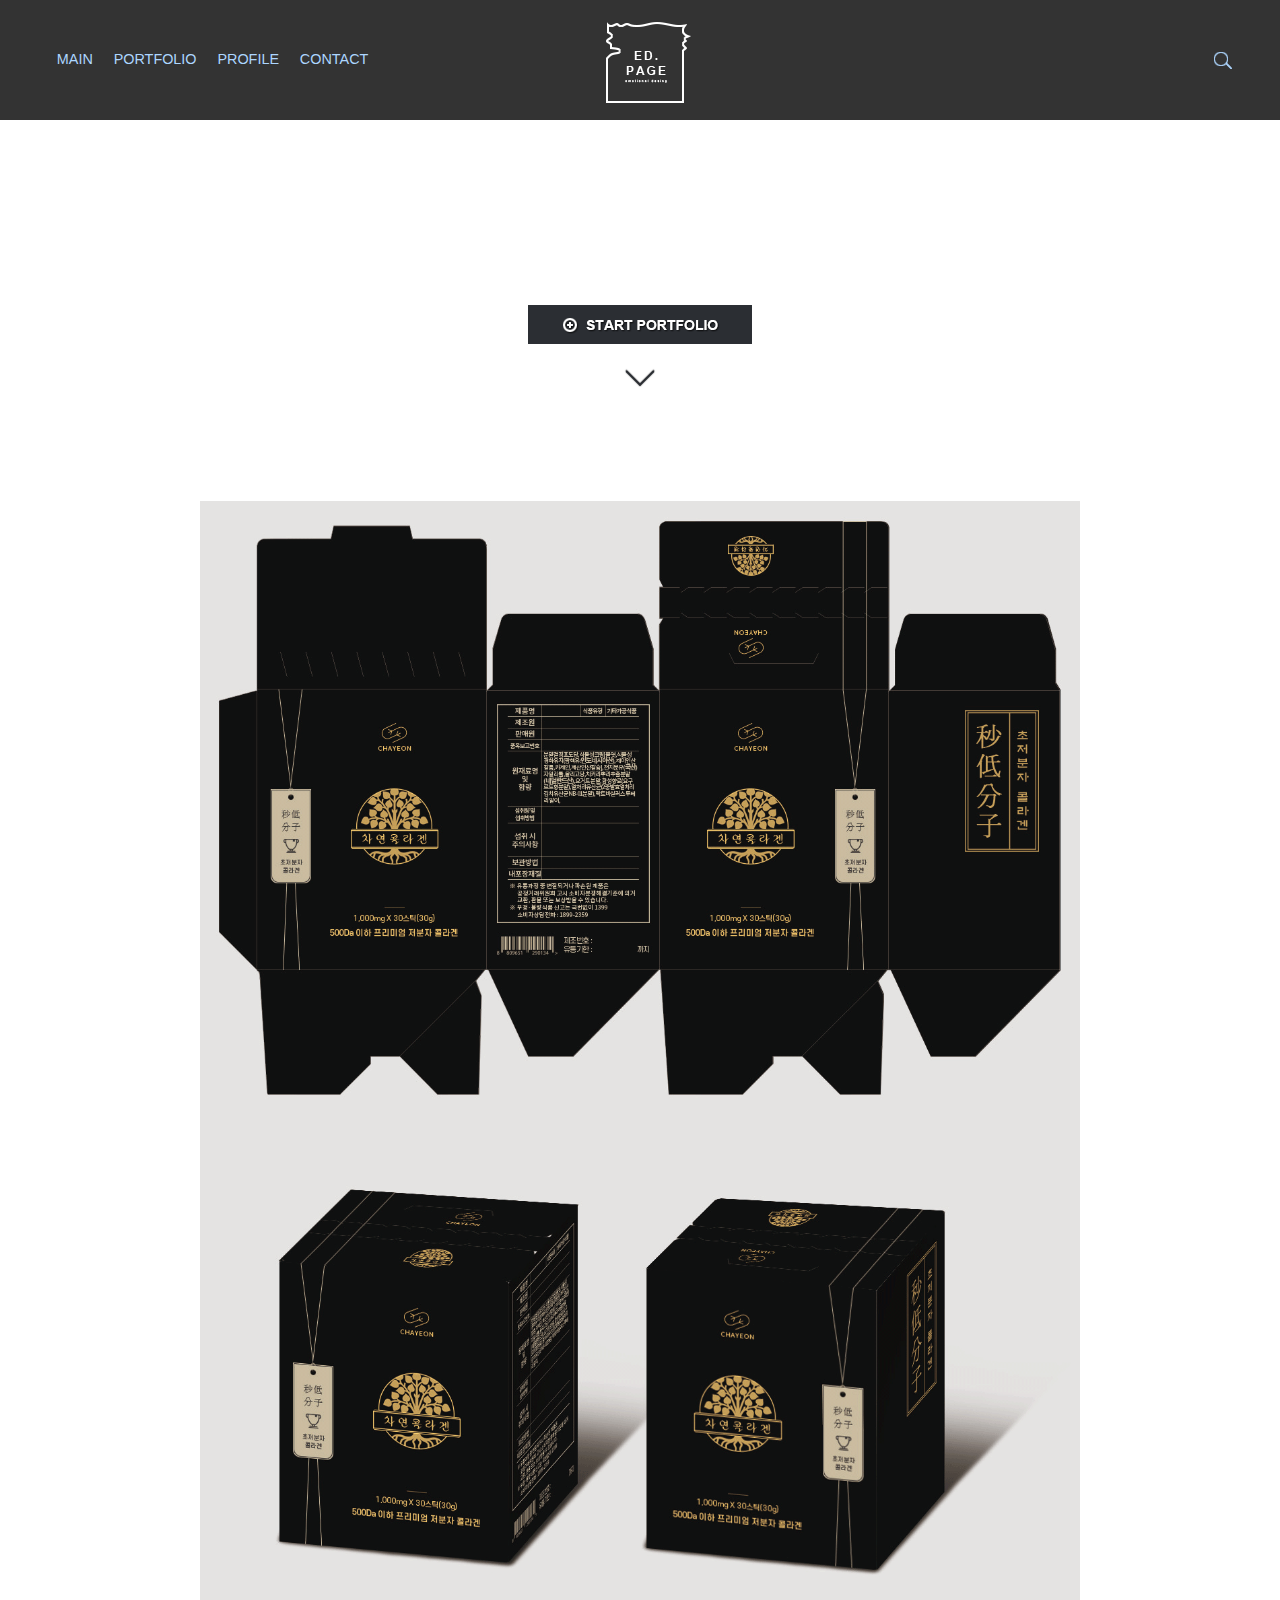
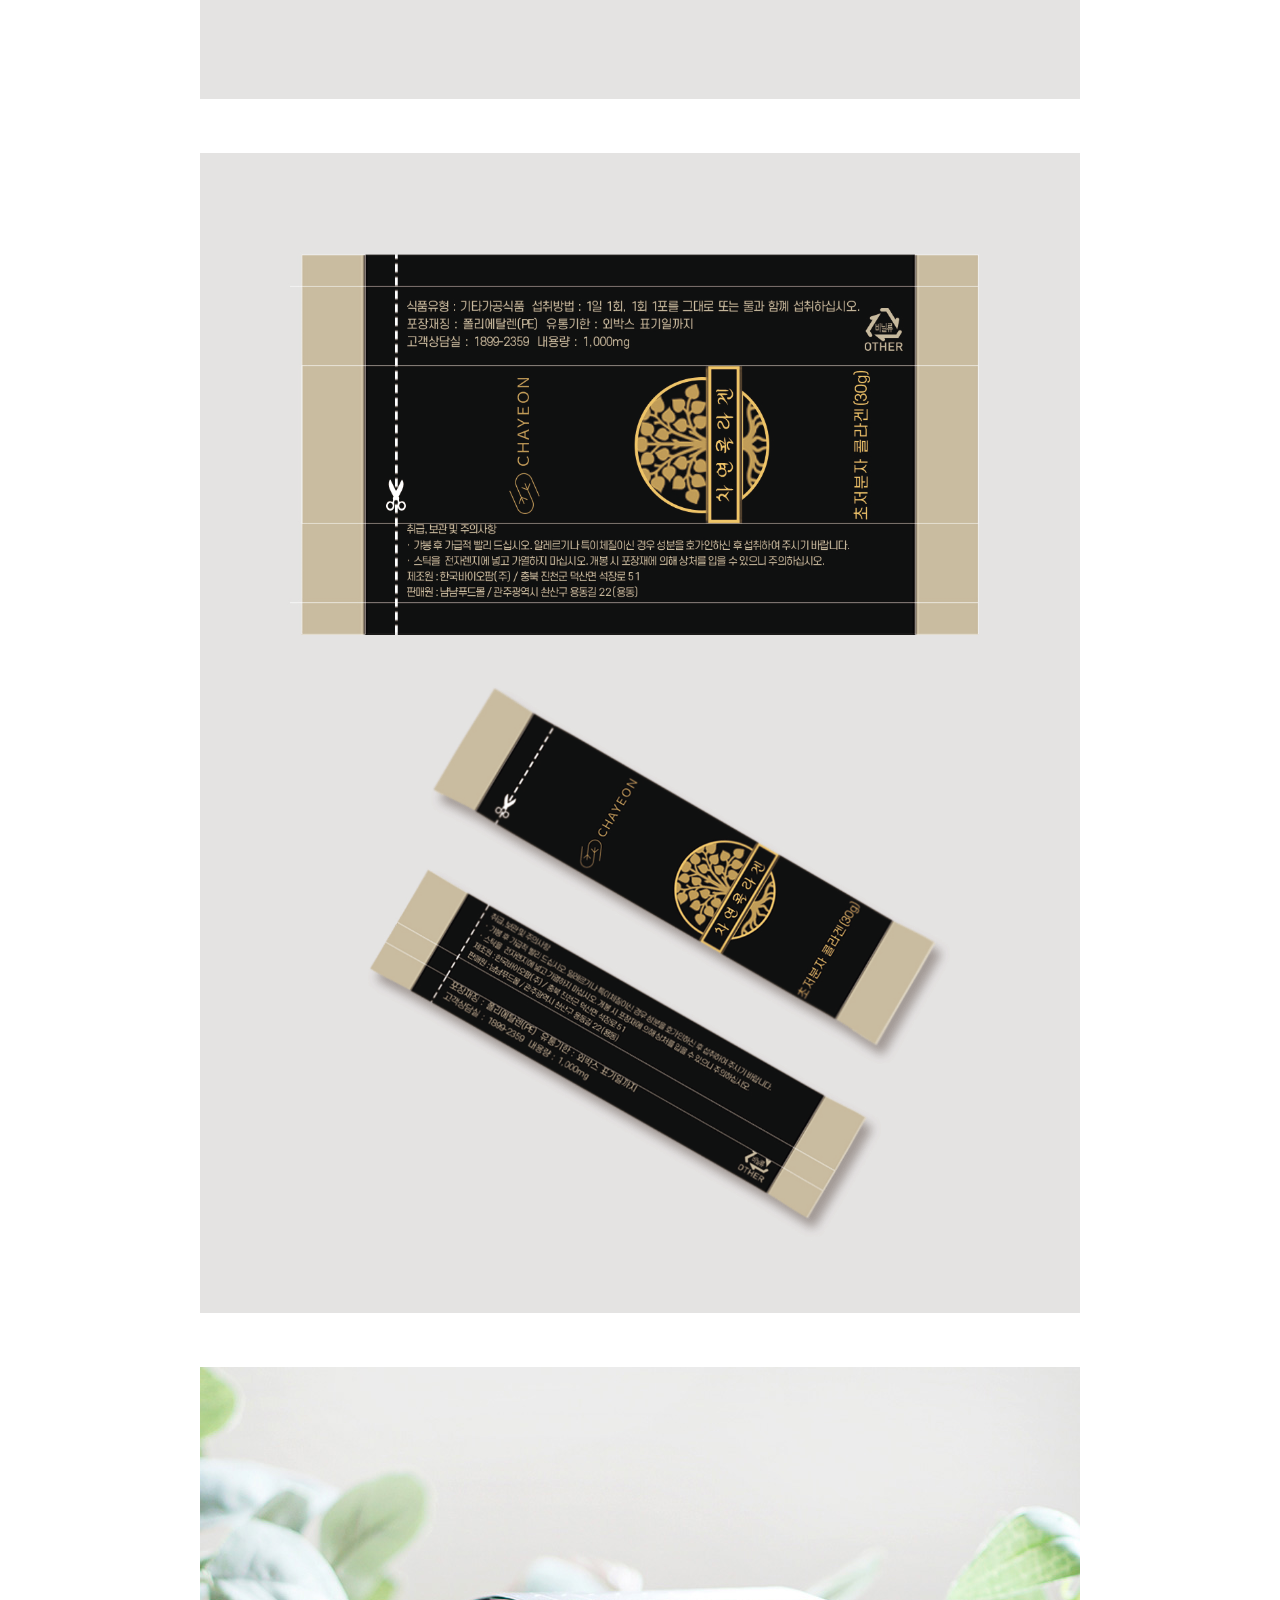
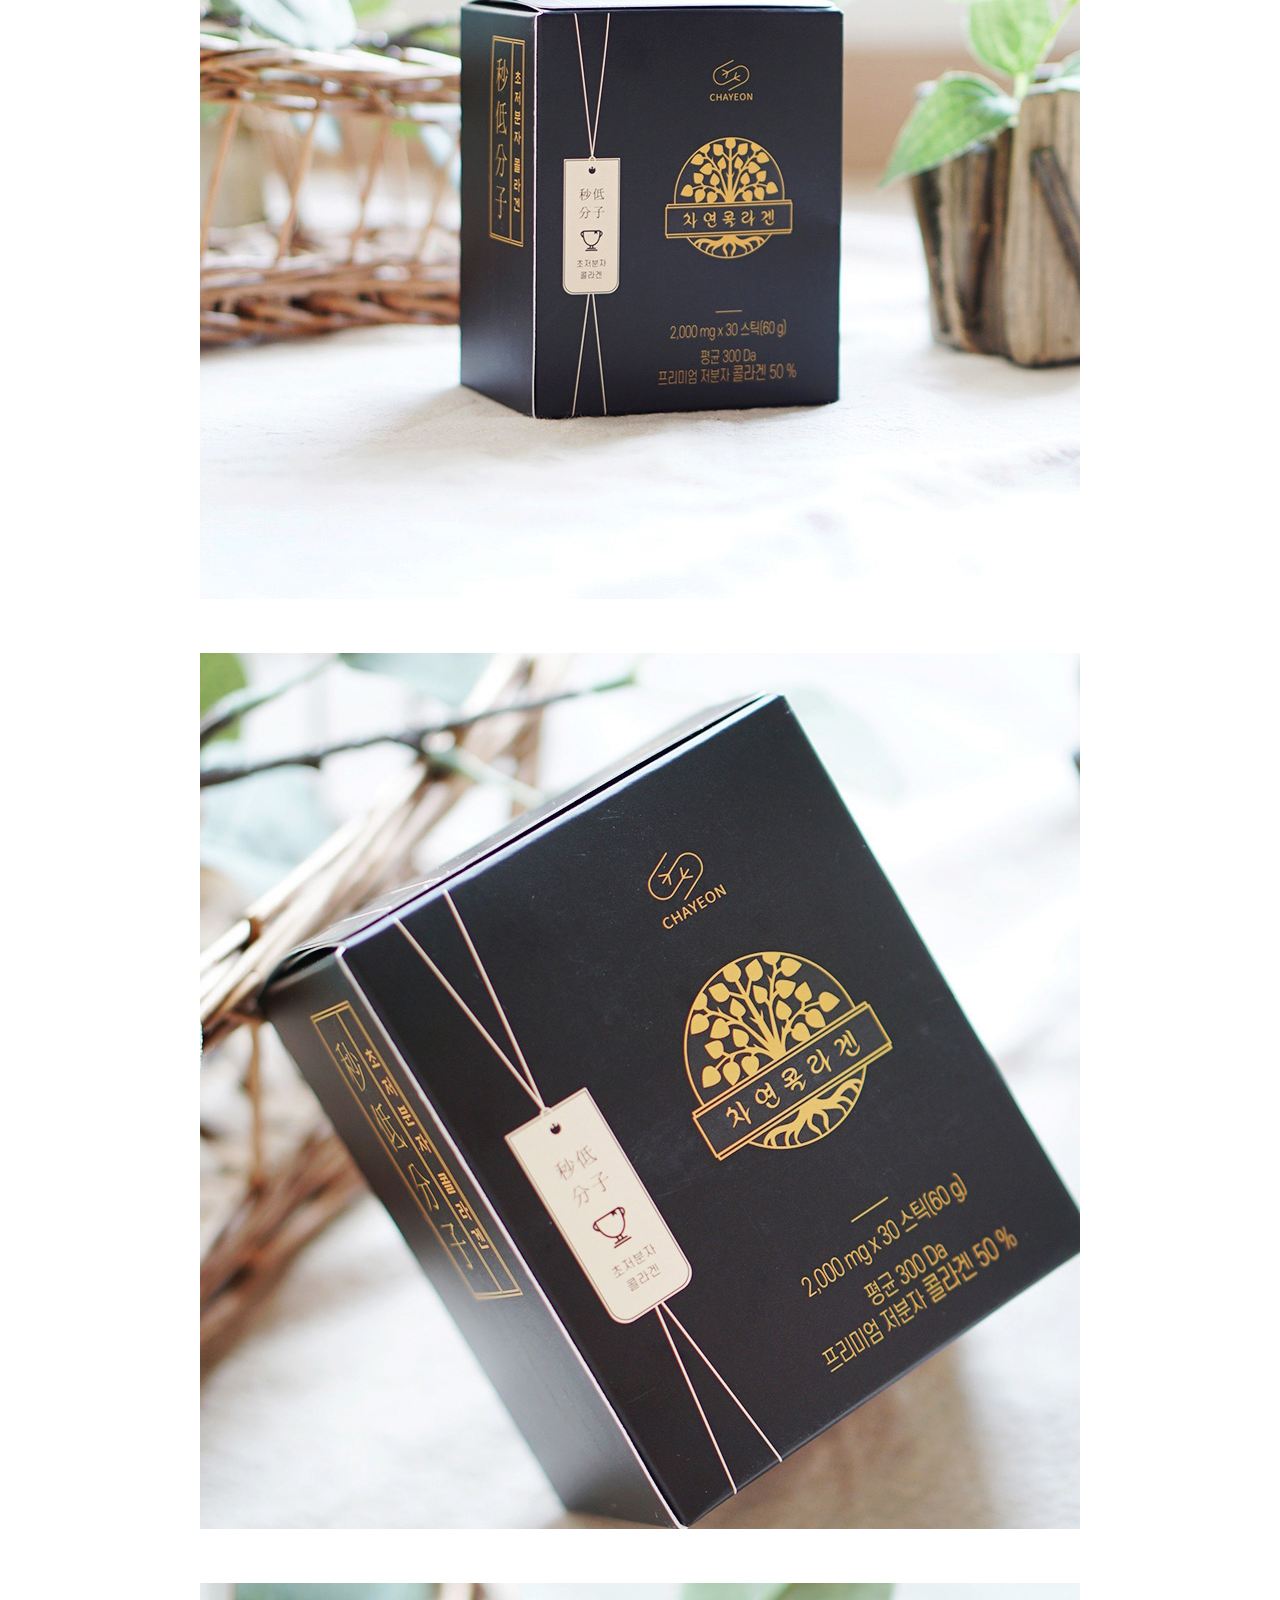
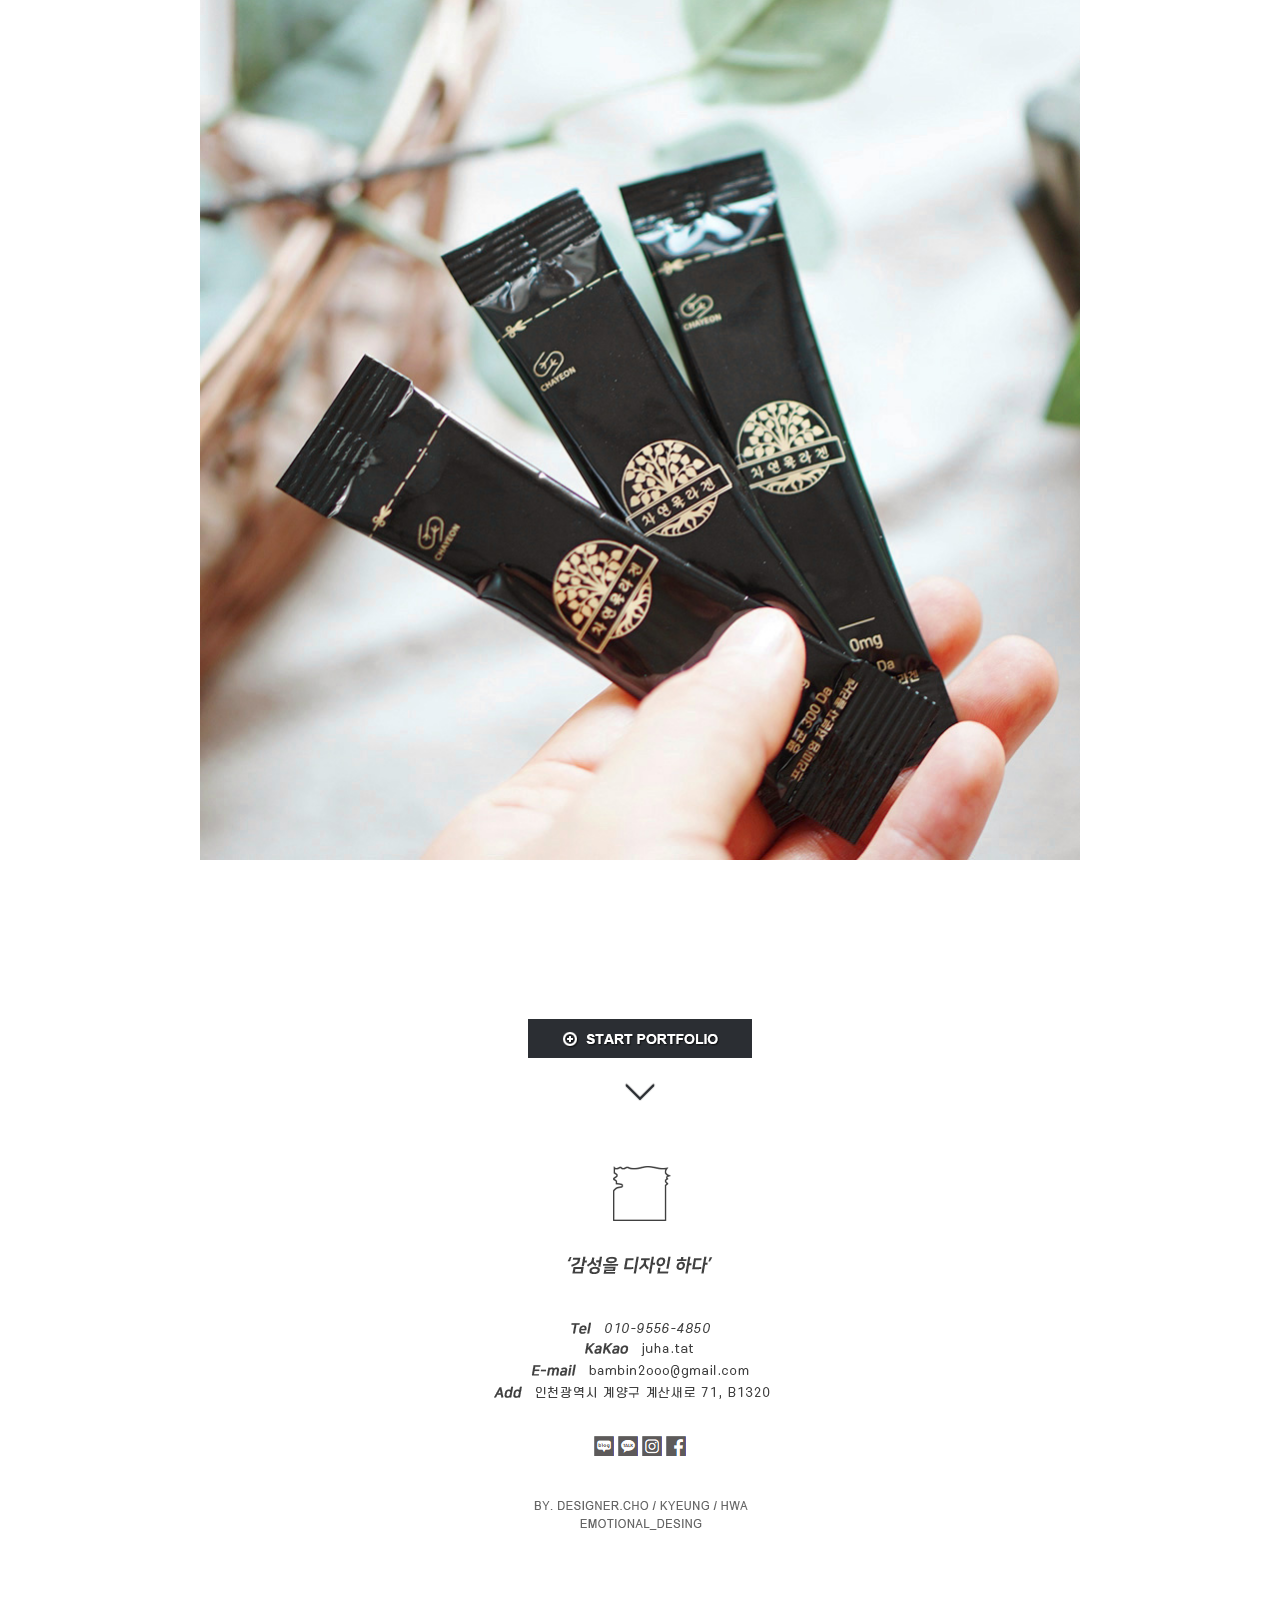
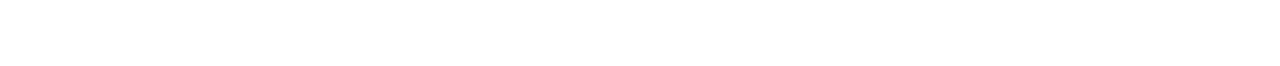
<file: img5_full.htm>
<!DOCTYPE html>
<html lang="ko">
<head>
	<meta charset="utf-8" />
	<meta name="author" content="Kyeunghwa's World" /><!--저자 각인-->
	<meta name="viewport" content="width=device-width, initial-scale=1.0, maximum-scale=1.0, minimum-scale=1.0, user-scalable=no, target-densitydpi=medium-dpi" /><!--모든 장치에서 사이트가 잘보이도록 설정-->
	<meta name="viewport" content="width=device-width, initial-scale=1.0"><!--미디어 쿼리 선언-->

	<title>Emotional Design_img4 full</title>

	<link rel="stylesheet" href="img_full.css">

</head>
<body>
	<div class="header">
		<div class="header_menu">
			<ul>
				<li><a href="#a">MAIN</a></li>
				<li><a href="index.htm#b">PORTFOLIO</a></li>
				<li><a href="index.htm#c">PROFILE</a></li>
				<li><a href="#d">CONTACT</a></li>
			</ul>
			<a href="https://www.instagram.com/bambin2ooo/"><img src="img/top_insta.png"></a>
		</div>
		<div class="logo">
			<a href="index.htm"><img src="img/logo.png"></a>
		</div>
		<div class="logo_m">
			<a href="#"><img src="img/logo_m.png"></a>
		</div>
		<div class="search">
			<div class="middle">
				<a href="https://www.google.co.kr/"><img src="img/search.png"></a>
			</div>
			<div class="tell">
				<a href="tel:01095564850"><img src="img/tel.png"></a>
			</div>
		</div>
	</div>
	<div class="portfolio">
		<div class="start">
			<a href="index.htm#b"><img src="img/start1.png"></a>
		</div>
		<div class="down">
			<a><img src="img/start_down.png"></a>
		</div>
		<div class="img_full">
			<img src="img/img5_1.png">
			<img src="img/img5_2.png">
			<img src="img/img5_4.jpg">
			<img src="img/img5_5.jpg">
			<img src="img/img5_6.jpg">
		</div>
	<div class="contact">
		<div class="start">
			<a name="d"><img src="img/start1.png"></a>
		</div>
		<div class="down">
			<a><img src="img/start_down.png"></a>
		</div>
		<div class="contact1">
			<img src="img/contact1.png">
		</div>
		<div>
			<a href="tel:010-9556-4850">
				<img src="img/contact2.png">
			</a>
		</div>
		<div class="contact3">
			<img src="img/contact3.png">
		</div>
		<div class="sns">
			<a name="d"></a>
			<a href="https://blog.naver.com/skybyedamone0715"><img src="img/blog.png"></a>
			<a href="https://open.kakao.com/o/sg9Jr8Hb"><img src="img/kakao.png"></a>
			<a href="https://www.instagram.com/bambin2ooo/"><img src="img/insta.png"></a>
			<a href="https://www.facebook.com/people/%EC%A1%B0%EA%B2%BD%ED%99%94/100011496224001"><img src="img/facebook.png"></a>
		</div>
		<div class="copy">
			<img src="img/copy.png">
		</div>
		</div>
	</div>
</body>
</html>
</file>
<file: img_full.css>
@charset "utf-8";

html, body{
  margin: 0 auto;
}
.header{
  width: 100%;
  height: 120px;
  background-color: black; opacity: 80%;
  position: fixed;
}
.header_menu{
  text-align: left;
  width: 47%;
  height: 120px;
  float: left;
  opacity: 100%;
}
.header_menu>ul{
  height:21px;
  margin-top: 50px;
}
.header_menu>ul>li{
  display: inline;
  font-size: 90%;
  padding-left: 3%;
}
.header_menu>ul>li>a{
  font-family: Arial;
  color: #99ccff;
  text-decoration: none;
}
.header_menu>ul>li>a:hover{
  color: #ffffff;
}
.header_menu>ul>li>a:active{
  font-weight: 550;
}
.header_menu>ul>li>a:visited{
  text-decoration: none;
}
.logo{
  text-align: center;
  float: left;
  opacity: 100%;
}
.logo>a>img{
  padding-top: 20px;
}
.search{
  text-align: right;
  float: right;
}
.search .middle{
  height: 21px;
  margin-top: 50px;
}
.middle{
  opacity: 100%;
}
.tell{
  opacity: 100%;
}
.search .middle a img{
  margin-right: 46px;
}

.portfolio{
  text-align: center;
  width: 100%;
  background-color: #ffffff;
  padding-top: 305px;
}

.img_full{
  margin: 0 auto;
  width: 1000px;
}
.img_full>img{
  padding-top: 50px;
  width: 880px;
}

.start{
  margin-bottom: 20px;
}
.down{
  padding-bottom: 60px;
}
.contact{
  float: left;
  width: 100%;
  height: 100%;
  background-color: #ffffff;
  text-align: center;
  padding-top: 155px;
  padding-bottom: 130px;
}
.contact1{
  padding-bottom: 40px;
}
.contact3{
  padding-bottom: 32px;
}
.sns{
  padding-bottom: 40px;
}

/*미디어쿼리 선언*/
/*모바일*/
@media(max-width: 1024px){
 .header{height: 120px; padding: 0px;}
 .header_menu{height: 120px; width: 34%;}
 .header_menu>ul{display: none;}
 .header_menu>a>img{margin-left: 35px; margin-top: 45px;}

 .logo_m{display: none;}
 .logo{ width: 35%; height: 120px;}
 .logo>a{margin: 0 auto;}
 .logo>a>img{padding-top: 20px;}

 .search{height: 120px; width: 30%;}
 .tell{margin-right: 38px; margin-top: 45px;}
 .middle{display: none;}

 .img_full{margin: 0 auto; width: 100%;}
 .img_full>img{width: 100%; height: 100%; padding-top: 10px;}
}

/*태블릿*/
@media(max-width: 720px){
  .header{height: 100px;}
  .header_menu{height: 100px; width: 34%;}
  .header_menu>a>img{margin-top: 40px;}
  .logo{display: none;}
  .logo_m{display: block; width: 35%; height: 100px; float: left; text-align: center;}
  .logo_m>a>img{padding-top: 16px;}
  .tell{margin-top: 38px;}
  .portfolio{padding-top: 255px;}
  .column_box_m{padding-bottom: 145px;}
  .column_box_m>a>img{ margin-bottom: 10px; width: 98%;}
}
@media(max-width: 845px){

}

/*PC*/
@media(min-width: 1025px){
  .header_menu>a>img{display: none;}
  .logo_m{display: none;}
  .tell{display: none;}
  .column_box_m{display: none;}
  .profile_m{display: none;}
}
</file>
